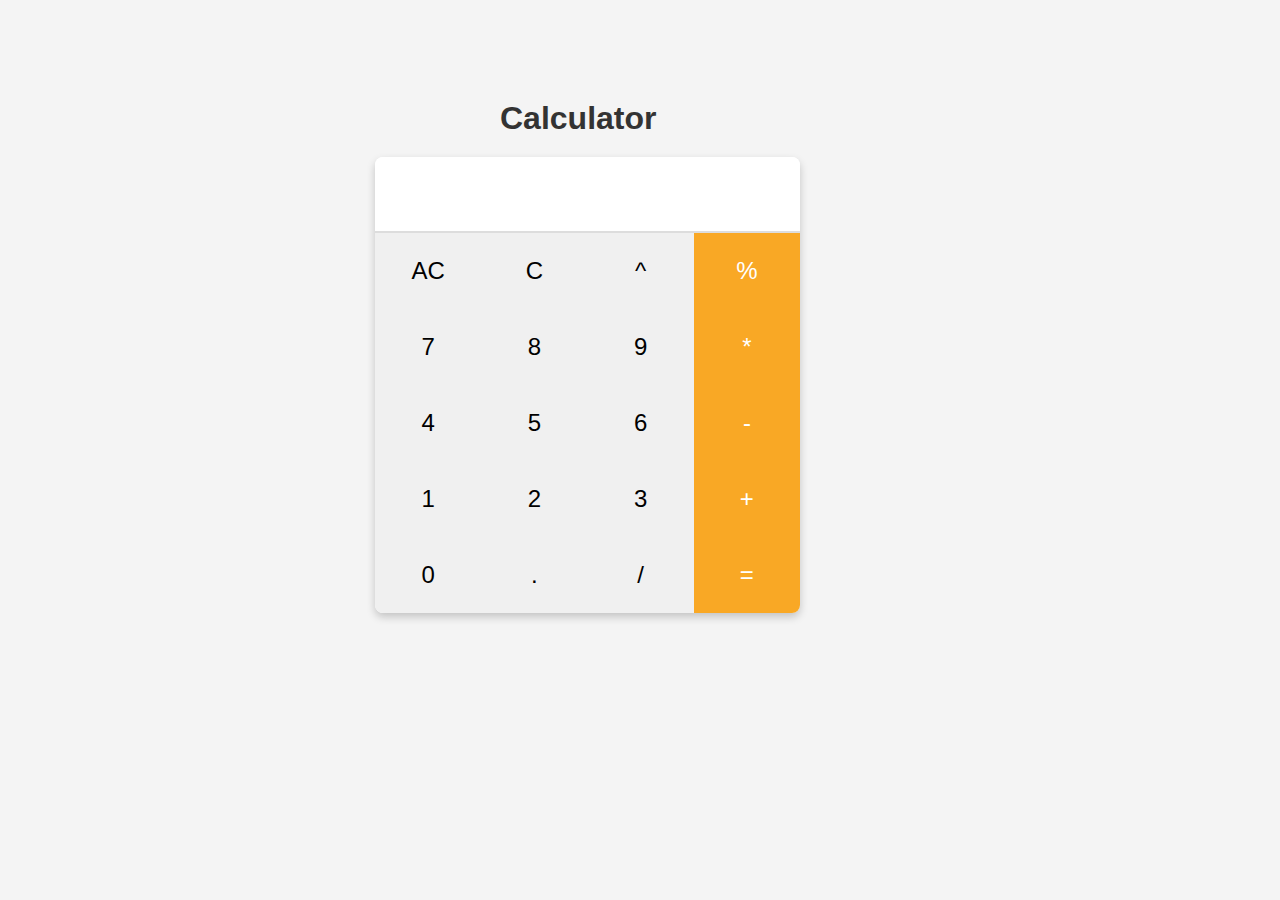
<file: Calculator/index.html>
<!DOCTYPE html>
<html lang="en">
<head>
    <meta charset="UTF-8">
    <meta name="viewport" content="width=device-width, initial-scale=1.0">
    <title>Calculator</title>
    <link rel="stylesheet" href="style.css">
    <link rel="shortcut icon" href="favicon.ico" type="image/x-icon">
</head>
<body>
    <h1 class="heading">Calculator</h1>
    <div class="container">
        <div class="box">
        <div class="row">
            <input type="text" class="input"/>
        </div>
        <div class="row">
            <button class="button">AC</button>
            <button class="button">C</button>
            <button class="button">^</button>
            <button class="button">%</button>
        </div>
        <div class="row">
            <button class="button">7</button>
            <button class="button">8</button>
            <button class="button">9</button>
            <button class="button">*</button>
        </div>
        <div class="row">
            <button class="button">4</button>
            <button class="button">5</button>
            <button class="button">6</button>
            <button class="button">-</button>
        </div>
        <div class="row">
            <button class="button">1</button>
            <button class="button">2</button>
            <button class="button">3</button>
            <button class="button">+</button>
        </div>
        <div class="row">
            <button class="button">0</button>
            <button class="button">.</button>
            <button class="button">/</button>
            <button class="button">=</button>
        </div>
    </div>
    </div>

<script src="script.js"></script>
    
</body>
</html>
</file>
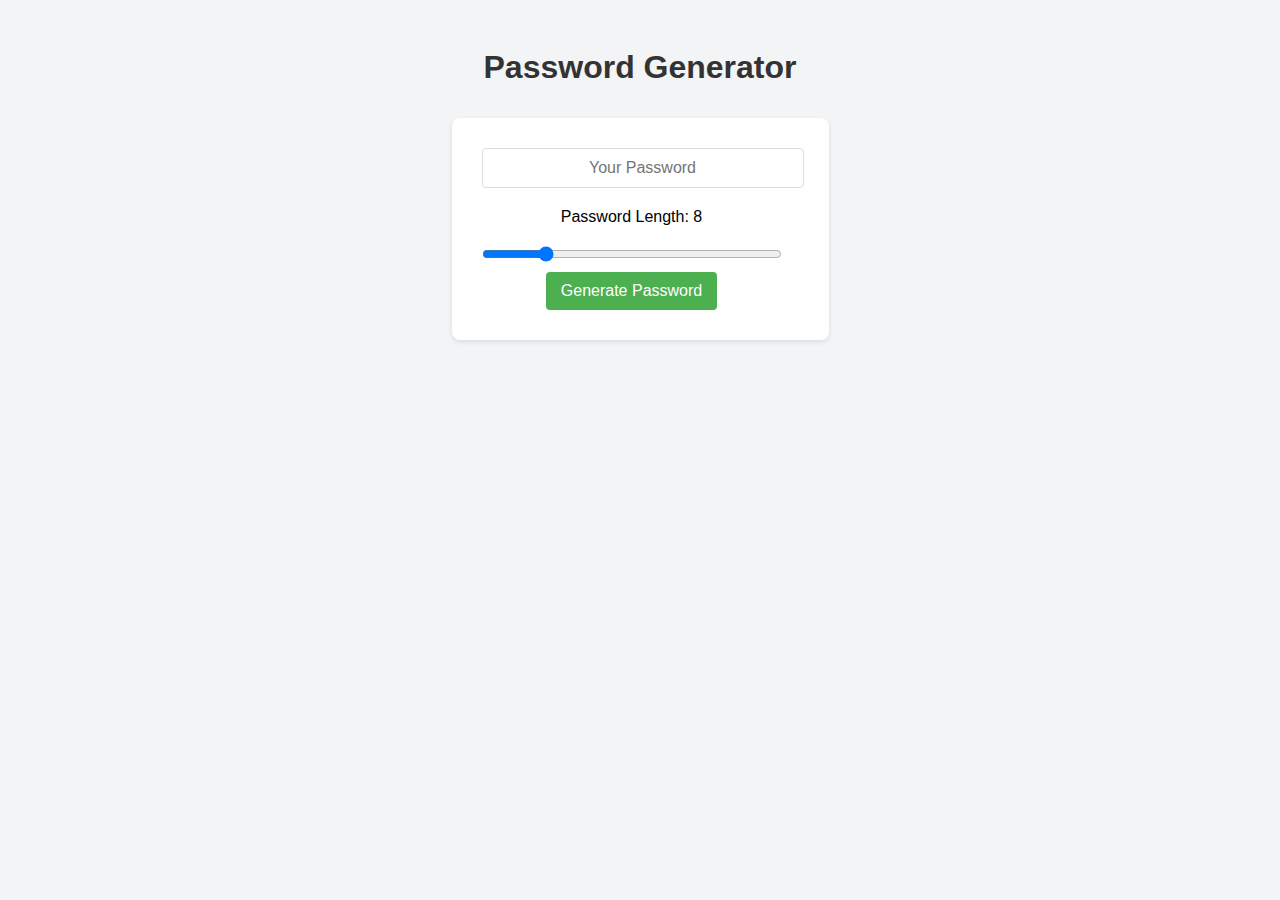
<file: Password-Generator/index.html>
<!DOCTYPE html>
<html lang="en">
<head>
    <meta charset="UTF-8">
    <meta name="viewport" content="width=device-width, initial-scale=1.0">
    <link rel="stylesheet" href="style.css">
    <title>Password Generator</title>
</head>
<body>
    <h1 class="heading">Password Generator</h1>
    <div class="container">
        <div class="box">
            <input type="text" class="Password" placeholder="Your Password" readonly>
        </div>
        <label for="length">Password Length: <span id="lengthValue">8</span></label>
        <input type="range" id="lengthSlider" min="5" max="20" value="8">
        <button id="generateButton">Generate Password</button>
    </div>
    
    <script src="script.js"></script>
</body>
</html>
</file>
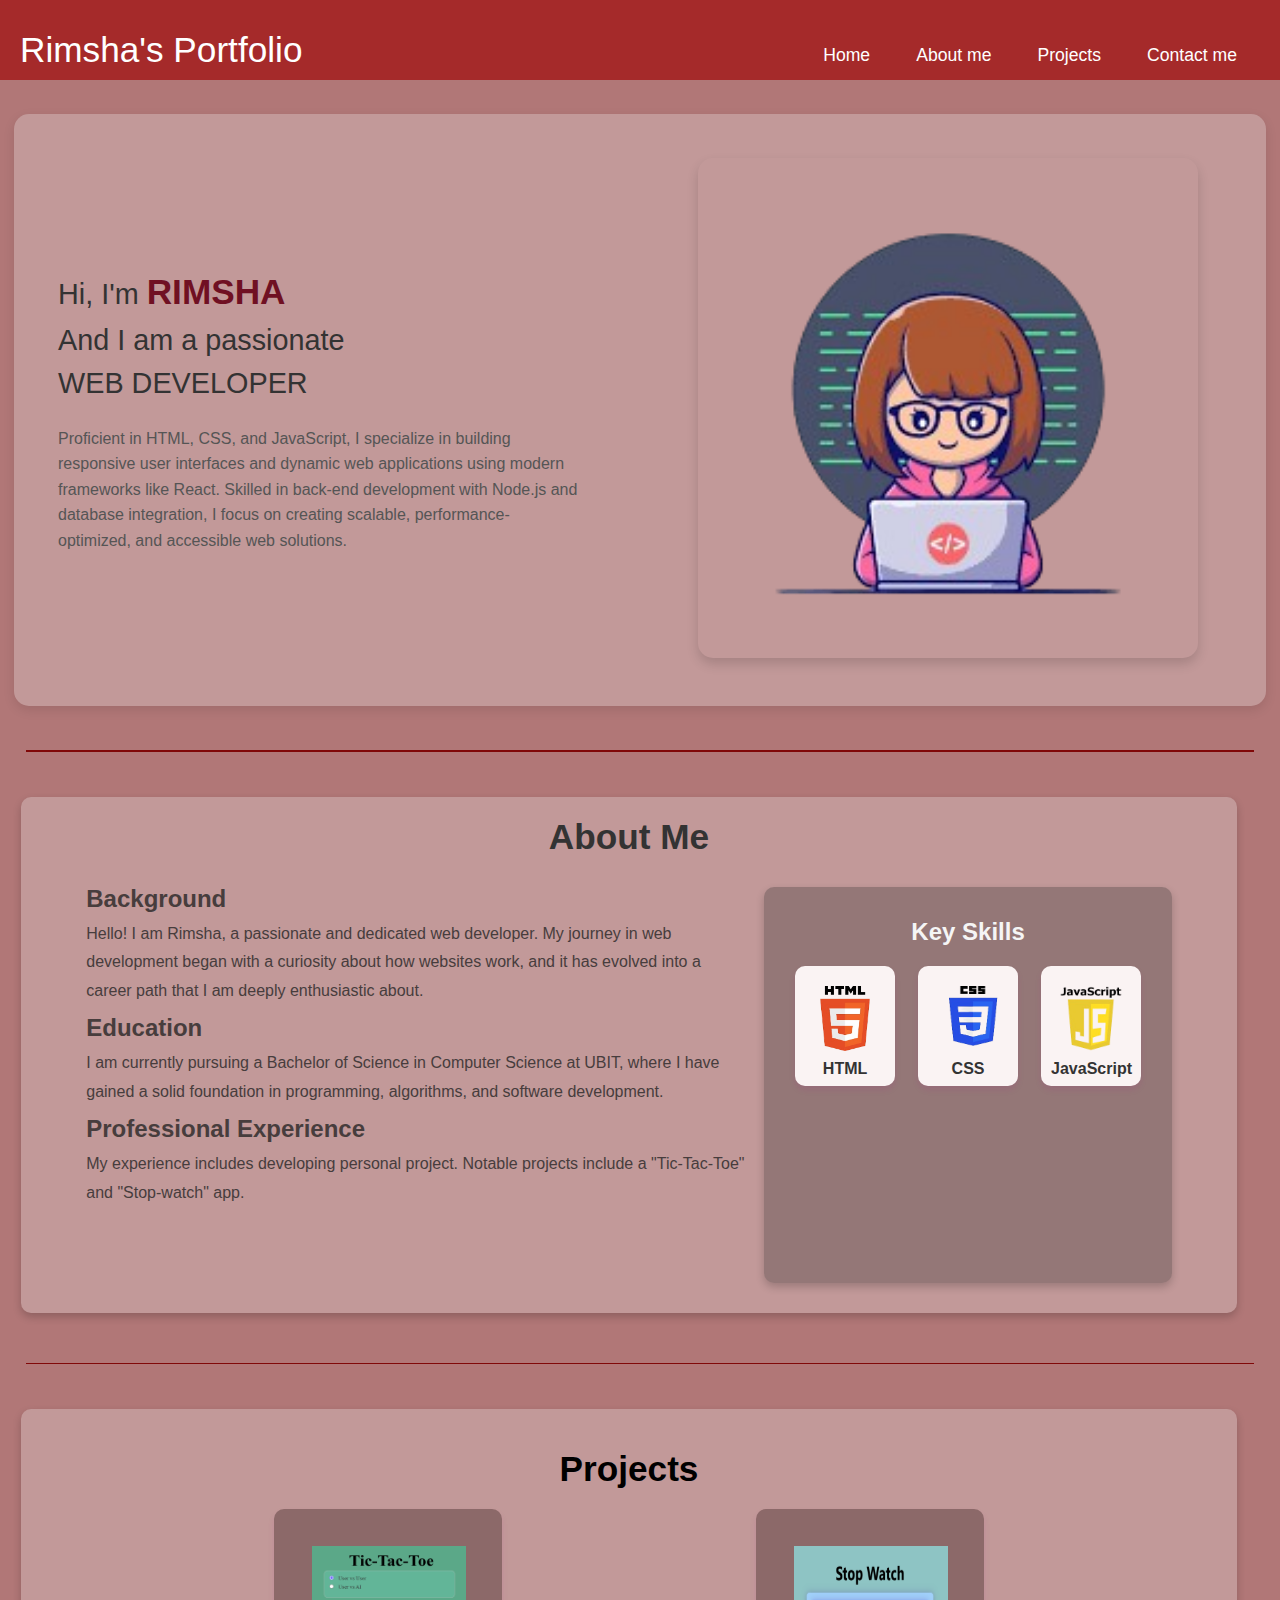
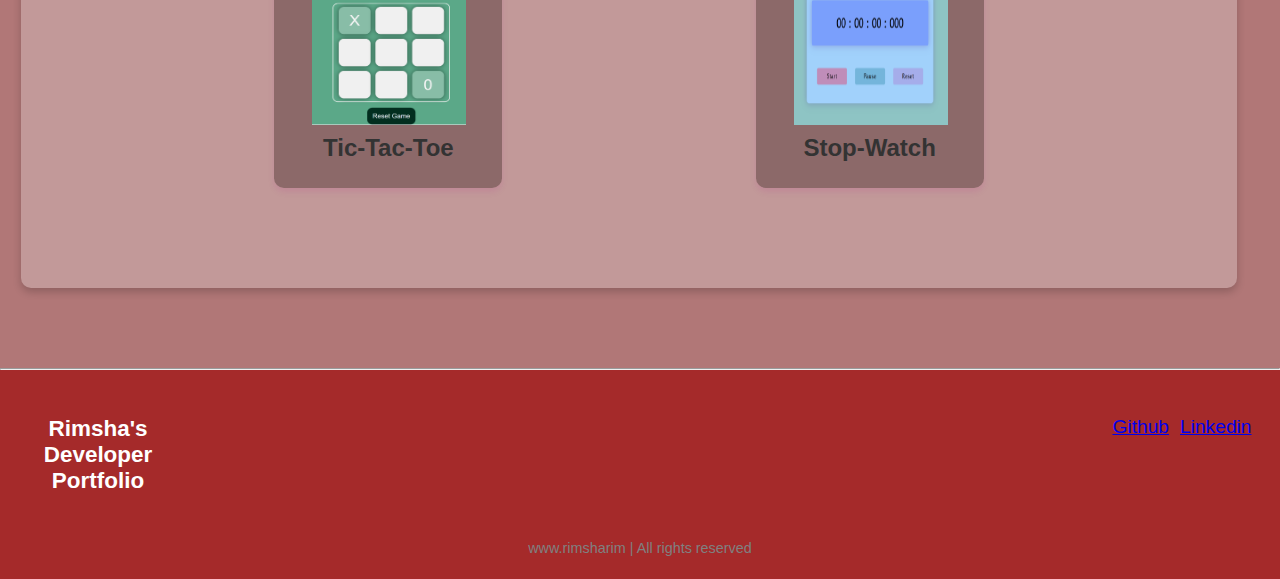
<file: Portfolio/index.html>
<!DOCTYPE html>
<html lang="en">
<head>
    <meta charset="UTF-8">
    <meta name="viewport" content="width=device-width, initial-scale=1.0">
    <title>Rimsha-My Portfolio</title>
    <script src="script.js"></script>
    <link rel="stylesheet" href="stylesheet.css">

</head>
<body>
    <header>
        <nav>
            <div class="Left">Rimsha's Portfolio</div>
            <!-- <button id="menu-toggle">☰</button> -->
            <div class="Right">
                <ul id="menu">
                    <li><a href="#" id="home-link">Home</a></li>
                    <li><a href="#" id="about-link">About me</a></li>
                    <li><a href="#" id="project-link">Projects</a></li>
                    <li><a href="#" id="contact-link">Contact me</a></li>
                </ul>
            </div>
        </nav>
    </header>
    <main>
        <section id="home-section" class="first">
            <div class="leftsec">
                Hi, I'm 
                <span class="purple">RIMSHA </span>
                <div>And I am a passionate</div>
                <div>WEB DEVELOPER</div>
                <p class="para">Proficient in HTML, CSS, and JavaScript, I specialize in building responsive user interfaces and dynamic web applications using modern frameworks like React. Skilled in back-end development with Node.js and database integration, I focus on creating scalable, performance-optimized, and accessible web solutions.</p>
            </div>
            <div class="rightsec">
                <img src="bg.png" alt="">
            </div>
        </section>
        <hr>
        <section id="about-section" class="secondsect">
            <h1>About Me</h1>
            <div class="about-content">
                <div class="about-text">
                    <h2>Background</h2>
                    <p>
                        Hello! I am Rimsha, a passionate and dedicated web developer. My journey in web 
                        development began with a curiosity about how websites work, and it has evolved into a 
                        career path that I am deeply enthusiastic about.
                    </p>
                    
                    <h2>Education</h2>
                    <p>
                        I am currently pursuing a Bachelor of Science in Computer Science at UBIT, where I have 
                        gained a solid foundation in programming, algorithms, and software development.
                    </p>
        
                    <h2>Professional Experience</h2>
                    <p>
                        My experience includes developing personal project. Notable projects include a "Tic-Tac-Toe" and  "Stop-watch" app.                 
                                            </p>
                </div>
                <div class="about-skills">
                    <h2>Key Skills</h2>
                    <div class="skills-box">
                        <div class="skill-item">
                            <img class="html-img" src="html.png" alt="HTML">
                            <div class="skill-name">HTML</div>
                        </div>
                        <div class="skill-item">
                            <img class="css-img" src="css.png" alt="CSS">
                            <div class="skill-name">CSS</div>
                        </div>
                        <div class="skill-item">
                            <img class="js-img" src="js.png" alt="JavaScript">
                            <div class="skill-name">JavaScript</div>
                        </div>
                        
                       
                    </div>
                </div>
            </div>
        </section>
        <hr class="line">
        <section id="project-section" class="thirdsect">
            <h1>Projects</h1>
            <div class="box">
                <div class="vertical">
                    <img class="html-img" src="tic-tac.png" alt="">
                    <div class="vertical-text">Tic-Tac-Toe</div>
                </div>
                <div class="vertical">
                    <img class="css-img" src="stop-watch.png" alt="">
                    <div class="vertical-text">Stop-Watch </div>
                </div>
               
            </div>
        </section>
        
    </main>
    <hr>
    <footer>
        <div  id ="contact-section"class="footer">
            <div class="footer-first">
                <h3>Rimsha's Developer Portfolio</h3></div>
            <div class="footer-second">
                <ul>
                    <li><a href="https://github.com/Rimsha30laraib">Github</a></li>
                    <li><a href="https://www.linkedin.com/in/rimsha-laraib-837b70250/">Linkedin</a></li>
                </ul>
            </div>
        </div>
        <div class="text-center">
            www.rimsharim | All rights reserved
        </div>
    </footer>

</body>
</html>
</file>
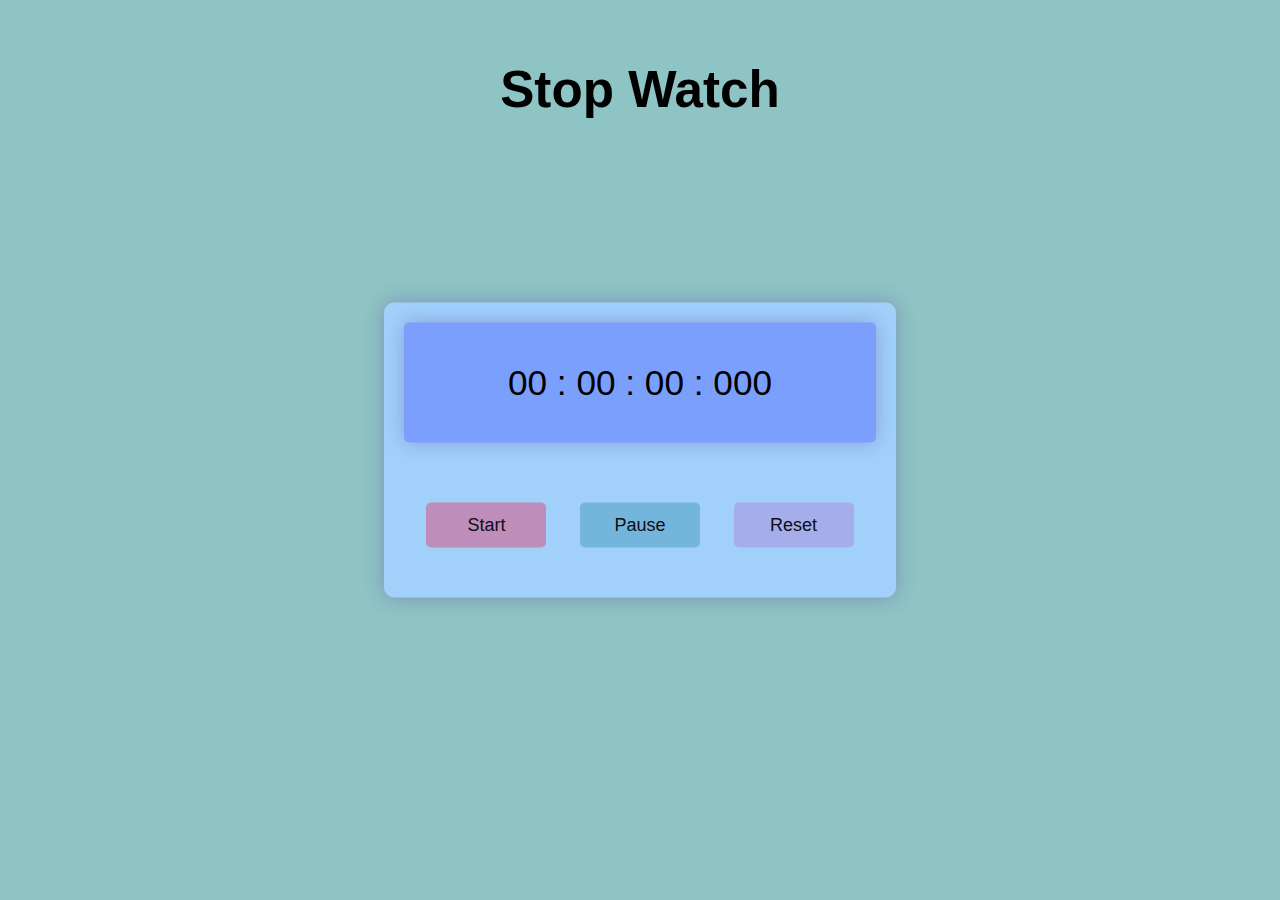
<file: Stop-Watch/index.html>
<!DOCTYPE html>
<html lang="en">
<head>
    <meta charset="UTF-8">
    <meta name="viewport" content="width=device-width, initial-scale=1.0">
    <title>Stop Watch</title>
    <link rel="stylesheet" href="stylesheet.css">
    <link rel="shortcut icon" href="favicon.ico" type="image/x-icon">
    <script src="script.js"></script>
</head>
<body>
    <h1 class="head">Stop Watch</h1>
    <div class="container">
      
        <div class="timer-display">
            00 : 00 : 00 : 000
        </div>
        <div class="buttons">
            <button id="start-timer">Start</button>
            <button id="pause-timer">Pause</button>
            <button id="reset-timer">Reset</button>
        </div>
    </div>
</body>
</html>
</file>
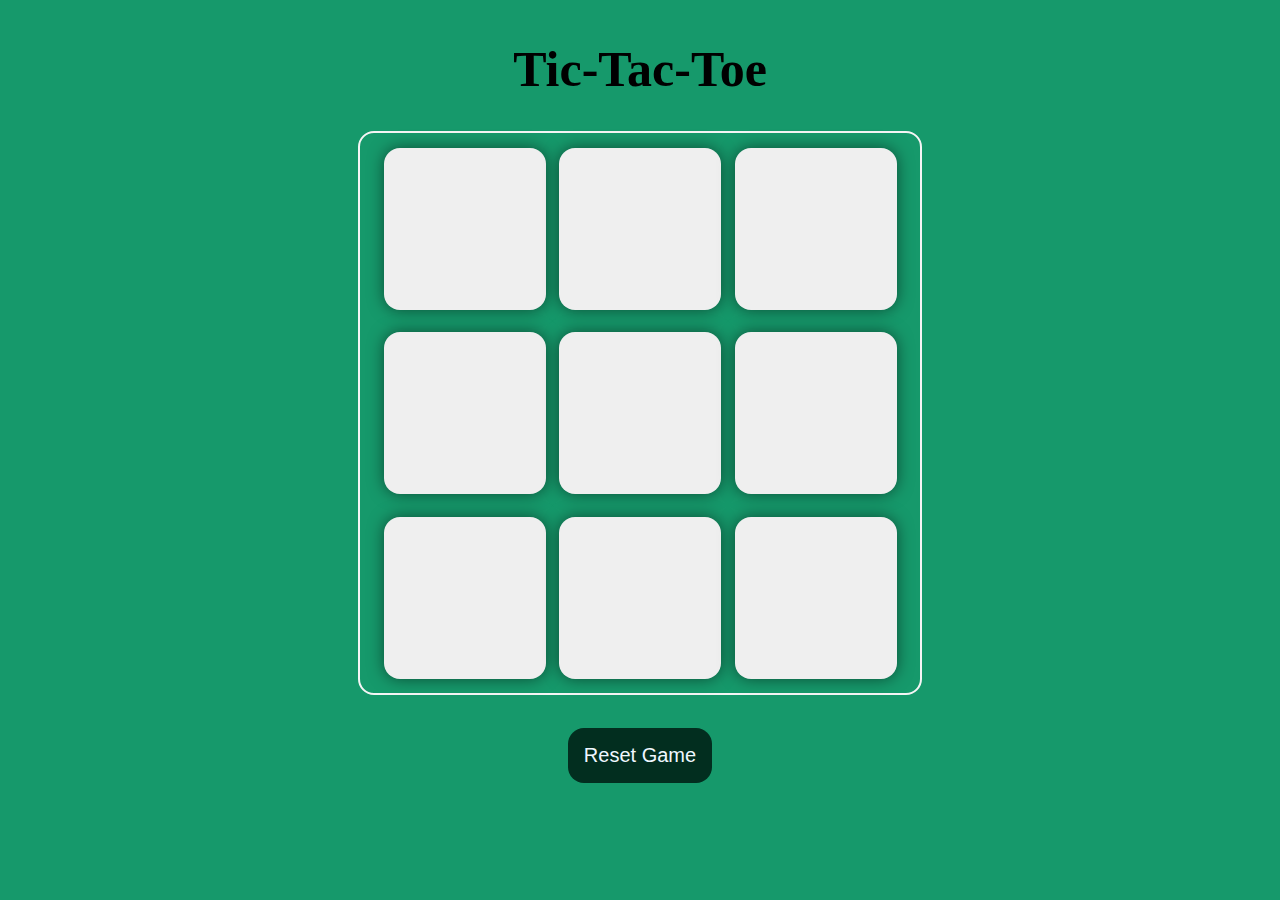
<file: Tic-Tac-Toe/index.html>
<!DOCTYPE html>
<html lang="en">
<head>
    <meta charset="UTF-8">
    <meta name="viewport" content="width=device-width, initial-scale=1.0">
    <title>Tic-Tac-Toe</title>
    <link rel="stylesheet" href="stylesheet.css">
    <link rel="shortcut icon" href="favicon.ico" type="image/x-icon">
       
</head>
<body>
    <div class="msg_container hide">
        <h3 id="msg" style="font-size: 30px; color: brown;">Winner</h3>
        <button class="new_game">New Game</button>
    </div>
    <div class="main">
    <h1>
        Tic-Tac-Toe
    </h1>
    <div class="container">
   <div class="game">
    <button  class="box"> </button>
    <button  class="box"> </button>
    <button  class="box"> </button>
    <button  class="box"> </button>
    <button  class="box"> </button>
    <button  class="box"> </button>
    <button  class="box"> </button>
    <button  class="box"> </button>
    <button  class="box"> </button>
   </div>
   
</div>
<div class="reset_button"><button class="reset">Reset Game</button></div>
</div>
<script src="script.js"></script> 
</body>
</html>
</file>
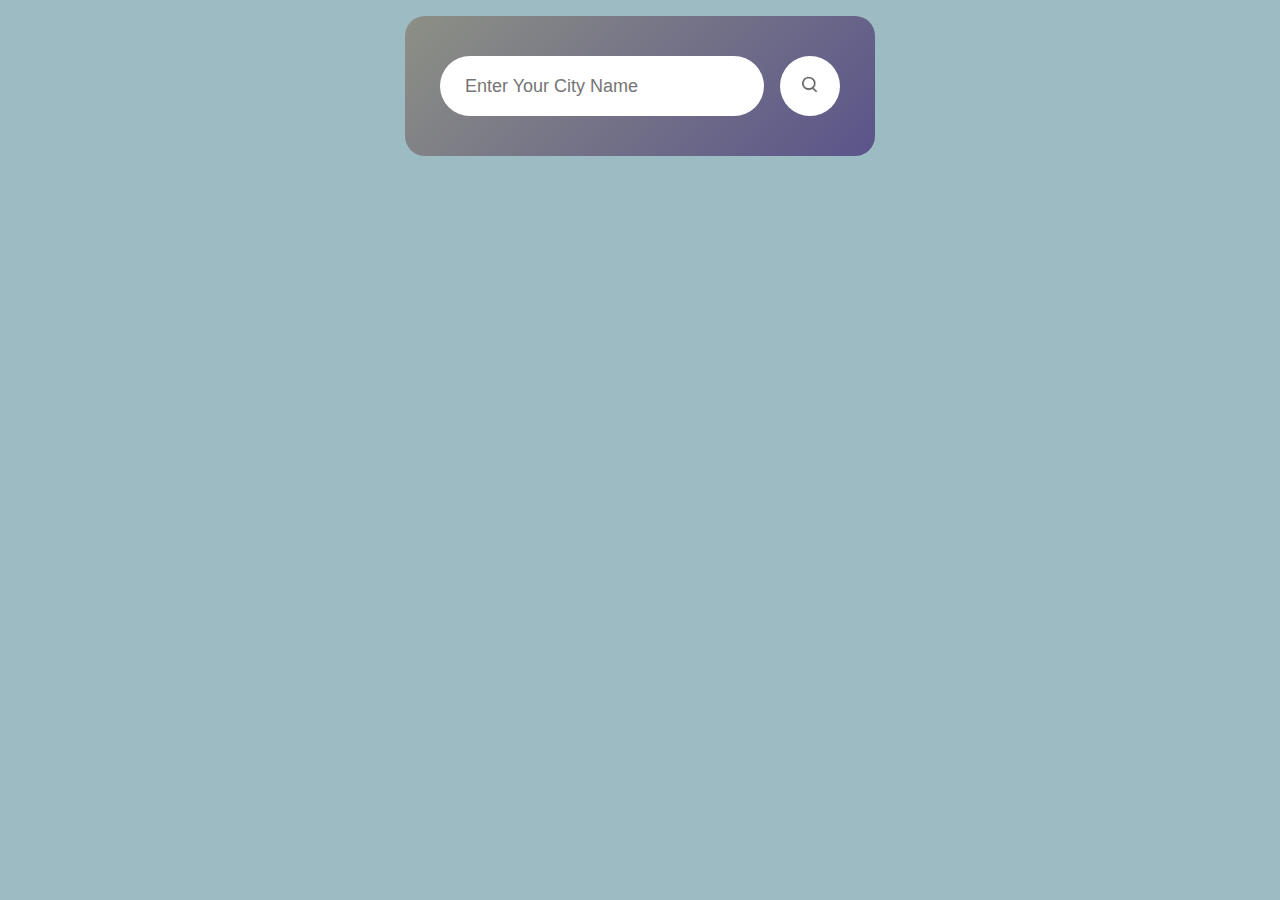
<file: Weather-App/index.html>
<!DOCTYPE html>
<html lang="en">
<head>
    <meta charset="UTF-8">
    <meta name="viewport" content="width=device-width, initial-scale=1.0">
    <title>Weather App</title>
    <link rel="stylesheet" href="stylesheet.css"> 
    <script src="script.js"></script>
</head>
<body>
    <div class="card">
        <div class="search">
            <input type="text" placeholder="Enter Your City Name" spellcheck="false">
            <button><img src="images/search.png" alt=""></button>
        </div>
        <div class="error">
            <p>Invalid City Name</p>
        </div>
        <div class="weather">
            <img src="images/rain.png" class="weather-icon" alt="">
            <h1 class="temp">22°C</h1>
            <h1 class="city">Karachi</h1>
            <div class="details">
                <div class="col">
                    <img src="images/humidity.png" alt="">
                    <div>
                        <p class="humidity">50%</p>
                        <p>Humidity</p>
                    </div>
                </div>
                    <div class="col">
                        <img src="images/wind.png" alt="">
                        <div>
                            <p class="wind">15 km/h</p>
                            <p>Wind Speed</p>
                        </div>
                    </div>
        </div>
    </div>

  
</body>
</html>
</file>
<file: Calculator/style.css>
/* style.css */
body {
    font-family: Arial, sans-serif;
    background-color: #f4f4f4;
    /* display: flex;
    justify-content: center;
    align-items: center; */
    height: 75vh;
    margin: 100px;
    margin-left: 375px;
}

.heading {
    /* text-align: center; */
    margin-bottom: 20px;
    color: #333;
    margin-left: 125px;
}

.container {
    width: 320px;
    display: contents;
    
}

.box {
    max-width: 425px;
    background: #fff;
    border-radius: 8px;
    box-shadow: 0 4px 8px rgba(0, 0, 0, 0.2);
    overflow: hidden;

}

.row {
    display: flex;
    height: 76px;
}

.input {
    width: 100%;
    padding: 10px;
    font-size: 1.5em;
    border: none;
    border-bottom: 2px solid #ddd;
    box-sizing: border-box;
}

.button {
    flex: 1;
    padding: 20px;
    font-size: 1.5em;
    border: none;
    background-color: #f0f0f0;
    cursor: pointer;
    transition: background-color 0.3s ease;
}

.button:hover {
    background-color: #e0e0e0;
}

.button:active {
    background-color: #ccc;
}

.button:nth-child(4n) {
    background-color: #f9a825;
    color: white;
}
</file>
<file: Password-Generator/style.css>
body {
    font-family: Arial, sans-serif;
    text-align: center;
    padding: 20px;
    background: #f3f4f6;
}

.heading {
    font-size: 2rem;
    margin-bottom: 20px;
    color: #333;
}

.container {
    background: white;
    padding: 30px;
    padding-right: 47px;
    border-radius: 8px;
    width: 300px;
    margin: 32px auto;
    box-shadow: 0 2px 5px rgba(0, 0, 0, 0.1);
}

.box {
    margin-bottom: 20px;
}

.Password {
    width: 100%;
    padding: 10px;
    font-size: 1rem;
    border: 1px solid #ddd;
    border-radius: 4px;
    text-align: center;
}

input[type="range"] {
    width: 100%;
    margin: 10px 0;
}

button {
    background: #4CAF50;
    color: white;
    border: none;
    padding: 10px 15px;
    font-size: 1rem;
    cursor: pointer;
    border-radius: 4px;
}

button:hover {
    background: #45a049;
}

label {
    display: block;
    margin-bottom: 10px;
    font-size: 1rem;
}
</file>
<file: Portfolio/stylesheet.css>
* {
    margin: 0;
    padding: 0;
    box-sizing: border-box;
}

body {
    background-color: rgb(177, 119, 119);
    color: rgb(238, 240, 242);
    font-family: 'Arial', sans-serif;
}

nav {
    position: fixed;
    top: 0;
    left: 0;
    right: 0;
    display: flex;
    justify-content: space-between;
    align-items: center;
    height: 80px;
    background-color: brown;
    padding: 0 20px;
    z-index: 1000;
}

nav ul {
    display: flex;
    justify-content: center;
}

nav ul li {
    list-style: none;
    padding-top: 30px;
    margin: 0 23px;
}

nav ul li a {
    text-decoration: none;
    color: white;
    font-size: 1.1rem;
    transition: color 0.3s ease;
}

nav ul li a:hover {
    color: rgb(231, 183, 187);
    font-size: 1.5rem;
}

.Left {
    font-size: 2.2rem;
    padding-top: 20px;
    color: white;
}
.first {
    display: flex;
    justify-content: space-between;
    align-items: center;
    margin: 114px 14px;
    padding: 44px;
    gap: 40px;
    scroll-margin-top: 80px;
    background-color:rgb(194, 153, 153); /* Subtle background to differentiate section */
    border-radius: 15px;
    box-shadow: 0px 4px 12px rgba(0, 0, 0, 0.1); /* Elegant shadow */
}

.first > div {
    width: 45%;
}

.leftsec {
    text-align: left;
    font-size: 1.8rem;
    color: #333; /* Darker text for better readability */
    line-height: 1.5;
}

.leftsec span.purple {
    color: #701023; /* A vibrant purple color */
    font-weight: bold;
    font-size: 2.2rem;
}

.leftsec .para {
    margin-top: 20px;
    font-size: 1rem;
    color: #555; /* Softer color for descriptive text */
    line-height: 1.6;
}

.rightsec img {
    width: 100%;
    max-width: 500px; /* Restrict max size for responsiveness */
    border-radius: 15px;
    margin-top: 0; /* No unnecessary offset */
    box-shadow: 0px 6px 12px rgba(0, 0, 0, 0.15); /* Softer shadow for image */
    transition: transform 0.3s ease-in-out; /* Add hover effect */
}

.rightsec img:hover {
    transform: scale(1.05); /* Slight zoom effect on hover */
}

/* Make the layout responsive */
@media (max-width: 768px) {
    .first {
        flex-direction: column;
        gap: 20px;
    }

    .first > div {
        width: 100%;
        text-align: center; /* Center content on smaller screens */
    }

    .leftsec {
        font-size: 1.5rem;
    }

    .leftsec .para {
        font-size: 0.9rem;
    }
}

.purple {
    color: rgb(96, 7, 7);
}



main hr {
    border: 2px;
    background-color: rgb(128, 8, 8);
    height: 1.5px;
    margin: 45px 26px;
    margin-top: -70px;
}
.line{
    border: 2px;
    background-color: rgb(128, 8, 8);
    height: 1.5px;
    margin: 45px 26px;
    margin-top: 50px;
}
.grey {
    color: gray;
}
.secondsect {
    max-width: 95vw;
    margin-left:21px ;
    scroll-margin-top: 80px;
    padding-top: 20px;
    padding-bottom: 10px;
    background-color: rgb(194, 153, 153);
    border-radius: 10px;
    box-shadow: 0 4px 8px rgba(0, 0, 0, 0.2);
}
.secondsect h1{
    text-align: center;
    color: #333333;
    font-size: 2.2rem;
}
.about-content {
    display: flex;
    justify-content: space-evenly;
    margin: 20px auto;
    max-width: 86vw;
    gap:10px;
}

.about-text {
    width: 60%;
    line-height: 1.8;
    color: #473d3d;
    font-family: 'Franklin Gothic Medium', 'Arial Narrow', Arial, sans-serif;
}

.about-skills {
    margin-top: 10px;
    height: 396px;
    width: 37%;
    background-color: #2c2c2c4d;
    padding-top: 31px;
    padding-bottom: 10px;
    border-radius: 10px;
    box-shadow: 0 4px 8px rgba(0, 0, 0, 0.2);
}

.about-skills h2 {
    text-align: center;
    color: #f5f5f5;
    margin-bottom: 20px;
}

.skills-box {
    display: flex;
    flex-wrap: wrap;
    gap: 23px;
    justify-content: center;
}

.skill-item {
    text-align: center;
    width: 100px;
    height: 120px;
    background-color: #faf3f3;
    border-radius: 10px;
    box-shadow: 0 4px 6px rgba(178, 10, 139, 0.1);
    padding: 10px;
    transition: transform 0.2s ease-in-out, box-shadow 0.2s ease-in-out;
}

.skill-item:hover {
    transform: translateY(-5px);
    box-shadow: 0 6px 12px rgba(0, 0, 0, 0.2);
}
.skill-item .html-img{
    width: 110px;
    height: 105px;
    margin-top: -10px;
    margin-left:-15px ;
    margin-bottom: -15px;
}
.skill-item .css-img {
    width: 150px;
    height: 100px;
    margin-top: -10px;
    margin-left: -30px;
    margin-bottom: -10px;
}
.skill-item .js-img {
    width: 160px;
    height: 105px;
    margin-top: -10px;
    margin-left: -40px;
    margin-bottom: -15px;
}

.skill-name {
    color: #333333;
    font-size: 1rem;
    font-weight: bold;
}

.html-img, .css-img, .js-img {
    width: 200px;
    padding: 20px;
    position: relative;
    transition: transform 0.3s ease;
}
.thirdsect{
    background-color: rgb(194, 153, 153);
    border-radius: 10px;
    box-shadow: 0 4px 8px rgba(0, 0, 0, 0.2);
    max-width: 95vw;
    margin-left:21px ;
    scroll-margin-top: 80px;
    /* margin-right: 100px; */
    padding-top: 30px;
    /* padding-bottom: 2/0px; */
    margin-bottom: 80px;
    margin-top: 33px;


   
}

.thirdsect .box {
    display: flex;
    flex-wrap: wrap;
    /* gap: 23px; */
    justify-content: space-evenly;
    padding-top:20px ;
    padding-bottom: 100px;
}
.thirdsect h1{
    color: black;
    text-align: center;
    padding-top:10px ;
    /* margin: auto; */
    font-size: 2.2rem;
}
.vertical {
    text-align: center;
    width:228px;
    height: 279px;
    background-color: #462b2b70;
    border-radius: 10px;
    box-shadow: 0 4px 6px rgba(178, 10, 139, 0.1);
    padding: 38px;
    transition: transform 0.2s ease-in-out, box-shadow 0.2s ease-in-out;
}

.vertical:hover {
    transform: translateY(-5px);
    box-shadow: 0 6px 12px rgba(0, 0, 0, 0.2);
}
.vertical .html-img{
    width: 194px;
    height: 219px;
    margin-top: -21px;
    margin-left: -20px;
    margin-bottom: -15px
}
.vertical .css-img {
    width: 194px;
    height: 219px;
    margin-top: -21px;
    margin-left: -20px;
    margin-bottom: -15px
}

.vertical-text {
    color: #333333;
    font-size: 1.5rem;
    font-weight: bold;
    font-family: 'Lucida Sans', 'Lucida Sans Regular', 'Lucida Grande', 'Lucida Sans Unicode', Geneva, Verdana, sans-serif;
}

.html-img, .css-img, .js-img {
    width: 200px;
    padding: 20px;
    position: relative;
    transition: transform 0.3s ease;
}

footer {
    background-color: brown;
    height: 209px;
    /* padding: 15px; */
    padding-bottom: 50px;
    text-align: center;
    color: white;
    /* color: white */
    font-size: 1.2rem;
    scroll-margin-top: 80px;
}

.footer {
    display: flex;
    padding: 46px 23px;
    justify-content: space-between;
}


.footer ul {
    list-style: none;
    display: flex;
    justify-content: space-around;
}

.footer > div {
    width: 150px;
}

.text-center {
    color: gray;
    text-align: center;
    font-size: 0.9rem;
}
</file>
<file: Stop-Watch/stylesheet.css>
*,
*:before,
*:after{
    padding: 0;
    margin: 0;
    box-sizing: border-box;
}
body{
background-color: rgb(142, 196, 196);
}
.head{
    text-align: center;
    padding-top:60px ;
    font-size: 3.2rem;
    font-family: 'Segoe UI', Tahoma, Geneva, Verdana, sans-serif;
}
.container{
    background-color: rgb(161, 209, 251);
    width: 40%;
    min-width: 500px;
    position: absolute;
    transform: translate(-50%,-50%);
    top: 50%;
    left: 50%;
    padding: 20px 0;
    padding-bottom: 50px;
    border-radius: 10px;
    box-shadow: 0 0 20px rgba(65, 5,145,0.25);
    

}
.timer-display{
    position: relative;
    width: 92%;
    background-color:#0000ff3d;
    left: 4%;
    font-family: 'Trebuchet MS', 'Lucida Sans Unicode', 'Lucida Grande', 'Lucida Sans', Arial, sans-serif;
    font-size: 2.2rem;
    color: black;
    padding: 40px;
    display: flex;
    align-items: center;
    justify-content: space-around;
    border-radius: 5px;
    box-shadow:  0 0 20px rgba(65, 5,145,0.25);
}
.buttons{
    width: 90%;
    margin: 60px auto 0 auto;
    display: flex;
    justify-content:space-around ;
}

.buttons button{
    width: 120px;
    height: 45px;
    background-color: rgb(191, 141, 185);
    color:rgb(14, 14, 19) ;
    border: none;
    font-family:'Lucida Sans', 'Lucida Sans Regular', 'Lucida Grande', 'Lucida Sans Unicode', Geneva, Verdana, sans-serif;
    font-size: 18px;
    border-radius: 5px;
    cursor:pointer;
    outline: none;
}
.buttons button:nth-last-child(2){
    background-color: rgb(116, 181, 219);

}
.buttons button:nth-last-child(1){
    background-color: rgb(165, 173, 234);

}
.buttons button:hover{
    box-shadow: 0 0 20px rgba(65, 5,145,0.25);

}
</file>
<file: Tic-Tac-Toe/stylesheet.css>
h1{
    text-align: center;
    font-size: 50px;
}
*{
    padding: 0;
    margin:0;
}
body{
    padding-top:40px ;
    background-color: rgb(22, 153, 107);

}
.container{
   
    height: 70vh;
    display: flex;
    justify-content: center;
    align-items: center;
}
.game{
    height: 60vmin;
    width: 60vmin;
    border: 2px solid whitesmoke;
    padding: 10px;
    border-radius:1rem ;
    display: flex;
    flex-wrap: wrap;
    justify-content: center;
    align-items: center;
    gap:1.5vmin;
}
.box{
    height: 18vmin;
    width: 18vmin;
    border-radius: 1rem;
    border: none;
    box-shadow: 0 0 1rem rgba(0,0,0,0.5); 
    font-size: 8vmin;
    color: whitesmoke;

}
.reset{
   padding:1rem;
   border-radius: 1rem;
   font-size: 1.25rem;
   background-color: rgb(2, 46, 31);
   color: aliceblue;
   border: none;
}
.reset_button{
    text-align: center;
}
.msg_container{
    text-align: center;
}
.new_game{
   padding:1rem;
   border-radius: 1rem;
   font-size: 1.25rem;
   background-color: rgb(2, 46, 31);
   color: aliceblue;
   border: none;
}
.hide{
    display: none;
}
</file>
<file: Weather-App/stylesheet.css>
*{
    margin: 0;
    padding: 0;
    box-sizing: border-box;
}
body{
    background-color: rgb(157, 187, 194);

}
.card{
    width:90% ;
    max-width: 470px;
    background: linear-gradient(135deg,#8d9085,#5b548a);
    color:rgb(18, 19, 18) ;
    margin: 16px auto 0;
    border-radius: 20px;
    padding:40px 35px;
    text-align: center;
}
.search{
    width: 100%;
    display: flex;
    align-items: center;
    justify-content: space-between;
}
.search input{
    border: 0;
    outline:0;
    background: white;
    padding:10px 25px;
    height: 60px;
    border-radius: 30px;
    flex: 1;
    margin-right: 16px;
    font-size: 18px;
}
.search button{
    border: 0;
    outline:0;
    background: white;
    border-radius: 50%;
    width: 60px;
    height: 60px;
    cursor: pointer;

}
.search button img{
    width:16px;
}

.weather-icon{
    width: 170px;
    margin-top: 30px;
}
.weather h1{
    font-size: 80px;
    font-weight: 500;
}
.weather h2{
    font-size: 45px;
    font-weight: 400;
    margin-top: -10px;
}
.details{
    display: flex;
    align-items: center;
    justify-content: space-between;
    padding: 0 20px;
    margin-top: 50px;

}

.col{
    display: flex;
    align-items: center;
    text-align: left;

}
.col img{
    width: 40px;
    margin-right: 10px;
}
.humidity , .wind{
   font-size: 28px;
   margin-top: -6px; 
}

.weather{
    display: none;
    margin-top: -26px;
}
.error{
    text-align: center;
    margin-left: -9px;
    font-size: 44px;
    margin-top: 30px;
    display: none;
}
</file>
